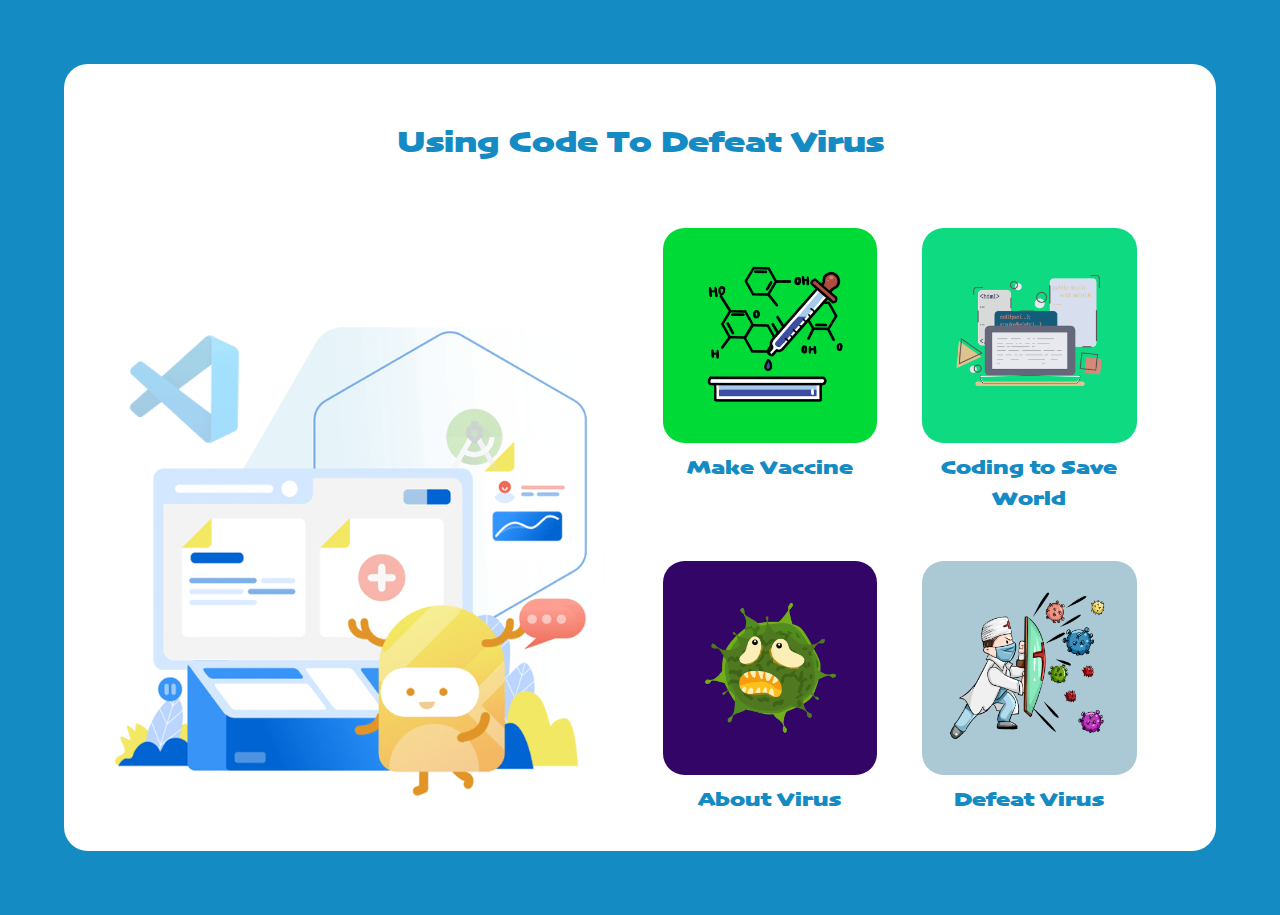
<file: index.html>
<!doctype html><html lang="en"><head><meta charset="utf-8"/><link rel="icon" href="./favicon.ico"/><meta name="viewport" content="width=device-width,initial-scale=1"/><meta name="theme-color" content="#000000"/><meta name="description" content="Web site created using create-react-app"/><link rel="apple-touch-icon" href="./logo192.png"/><link rel="manifest" href="./manifest.json"/><title>Use Code to Defeat Virus</title><link href="./static/css/2.ad8fe80d.chunk.css" rel="stylesheet"><link href="./static/css/main.8bc11567.chunk.css" rel="stylesheet"></head><body><noscript>You need to enable JavaScript to run this app.</noscript><div id="root"></div><script>!function(e){function r(r){for(var n,l,i=r[0],f=r[1],a=r[2],p=0,s=[];p<i.length;p++)l=i[p],Object.prototype.hasOwnProperty.call(o,l)&&o[l]&&s.push(o[l][0]),o[l]=0;for(n in f)Object.prototype.hasOwnProperty.call(f,n)&&(e[n]=f[n]);for(c&&c(r);s.length;)s.shift()();return u.push.apply(u,a||[]),t()}function t(){for(var e,r=0;r<u.length;r++){for(var t=u[r],n=!0,i=1;i<t.length;i++){var f=t[i];0!==o[f]&&(n=!1)}n&&(u.splice(r--,1),e=l(l.s=t[0]))}return e}var n={},o={1:0},u=[];function l(r){if(n[r])return n[r].exports;var t=n[r]={i:r,l:!1,exports:{}};return e[r].call(t.exports,t,t.exports,l),t.l=!0,t.exports}l.m=e,l.c=n,l.d=function(e,r,t){l.o(e,r)||Object.defineProperty(e,r,{enumerable:!0,get:t})},l.r=function(e){"undefined"!=typeof Symbol&&Symbol.toStringTag&&Object.defineProperty(e,Symbol.toStringTag,{value:"Module"}),Object.defineProperty(e,"__esModule",{value:!0})},l.t=function(e,r){if(1&r&&(e=l(e)),8&r)return e;if(4&r&&"object"==typeof e&&e&&e.__esModule)return e;var t=Object.create(null);if(l.r(t),Object.defineProperty(t,"default",{enumerable:!0,value:e}),2&r&&"string"!=typeof e)for(var n in e)l.d(t,n,function(r){return e[r]}.bind(null,n));return t},l.n=function(e){var r=e&&e.__esModule?function(){return e.default}:function(){return e};return l.d(r,"a",r),r},l.o=function(e,r){return Object.prototype.hasOwnProperty.call(e,r)},l.p="./";var i=this["webpackJsonpchild-geek-demo"]=this["webpackJsonpchild-geek-demo"]||[],f=i.push.bind(i);i.push=r,i=i.slice();for(var a=0;a<i.length;a++)r(i[a]);var c=f;t()}([])</script><script src="./static/js/2.9a6ba7d6.chunk.js"></script><script src="./static/js/main.93513c3d.chunk.js"></script></body></html>
</file>
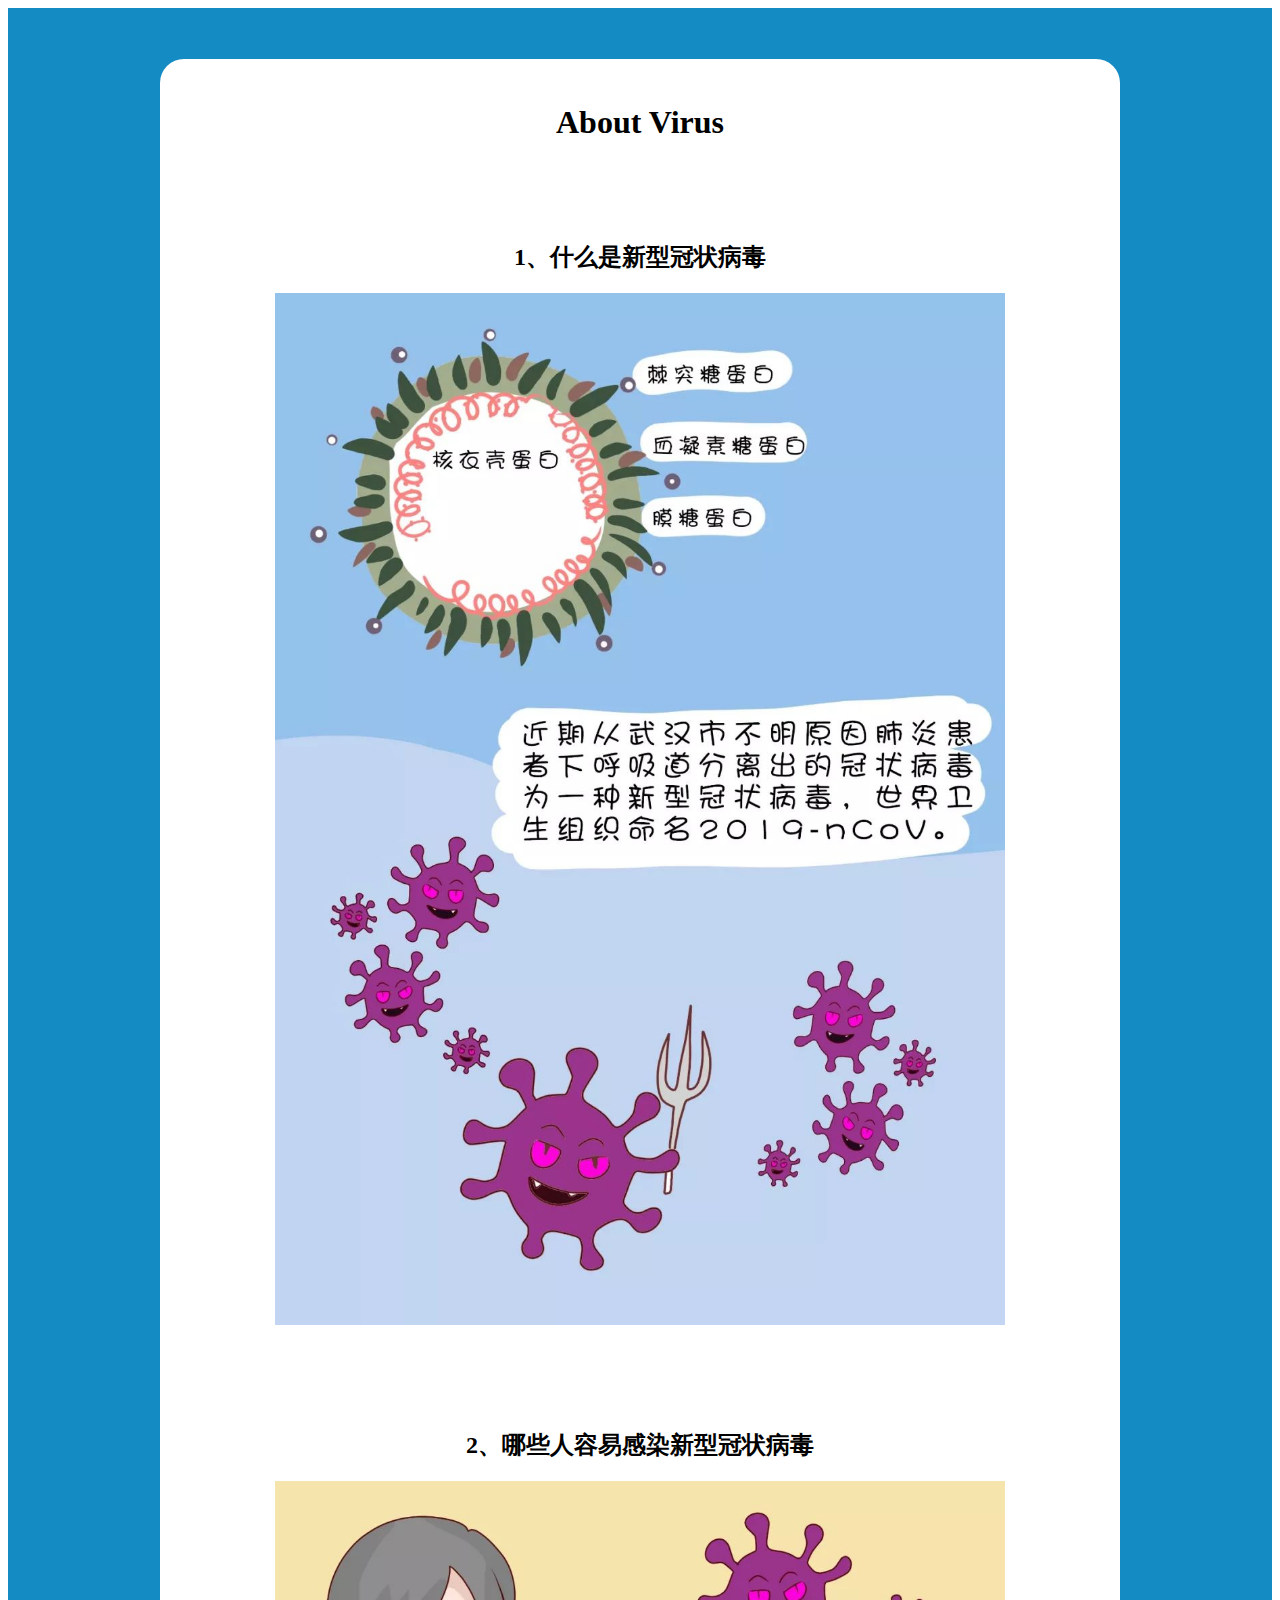
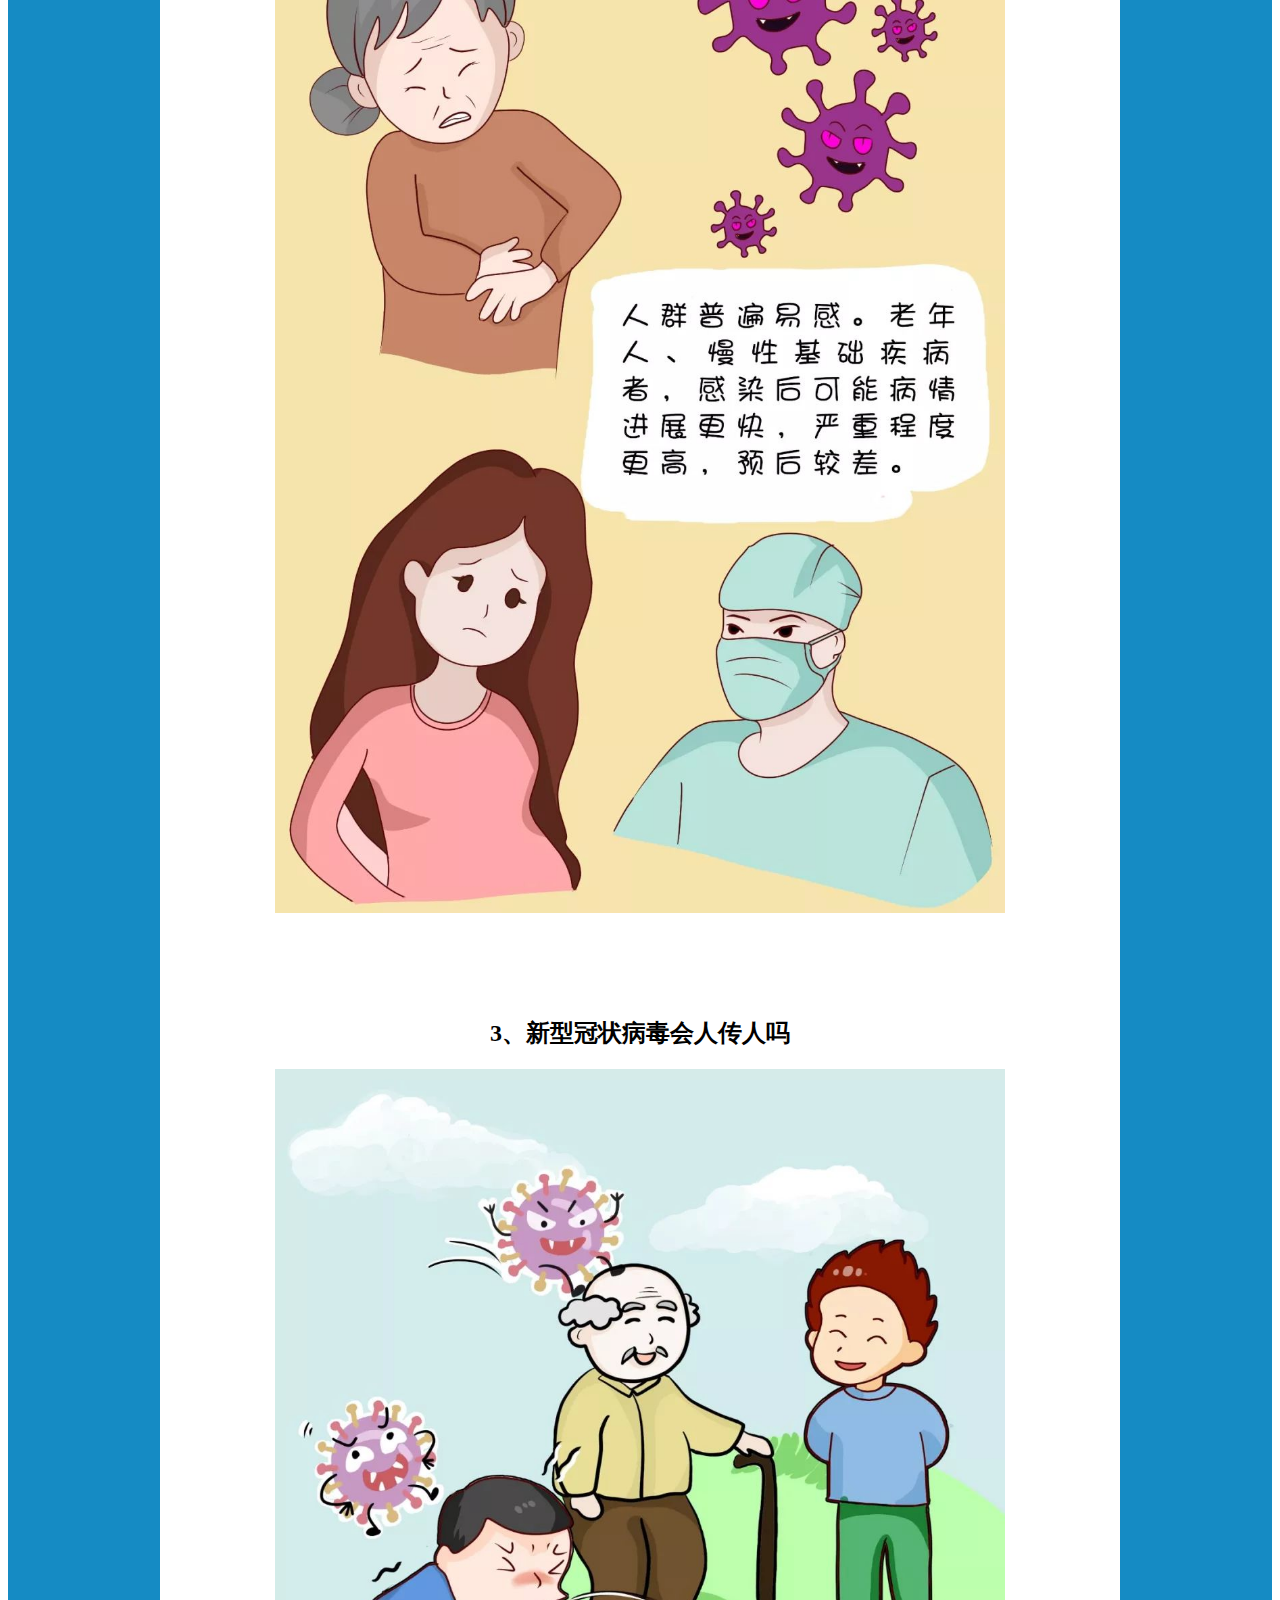
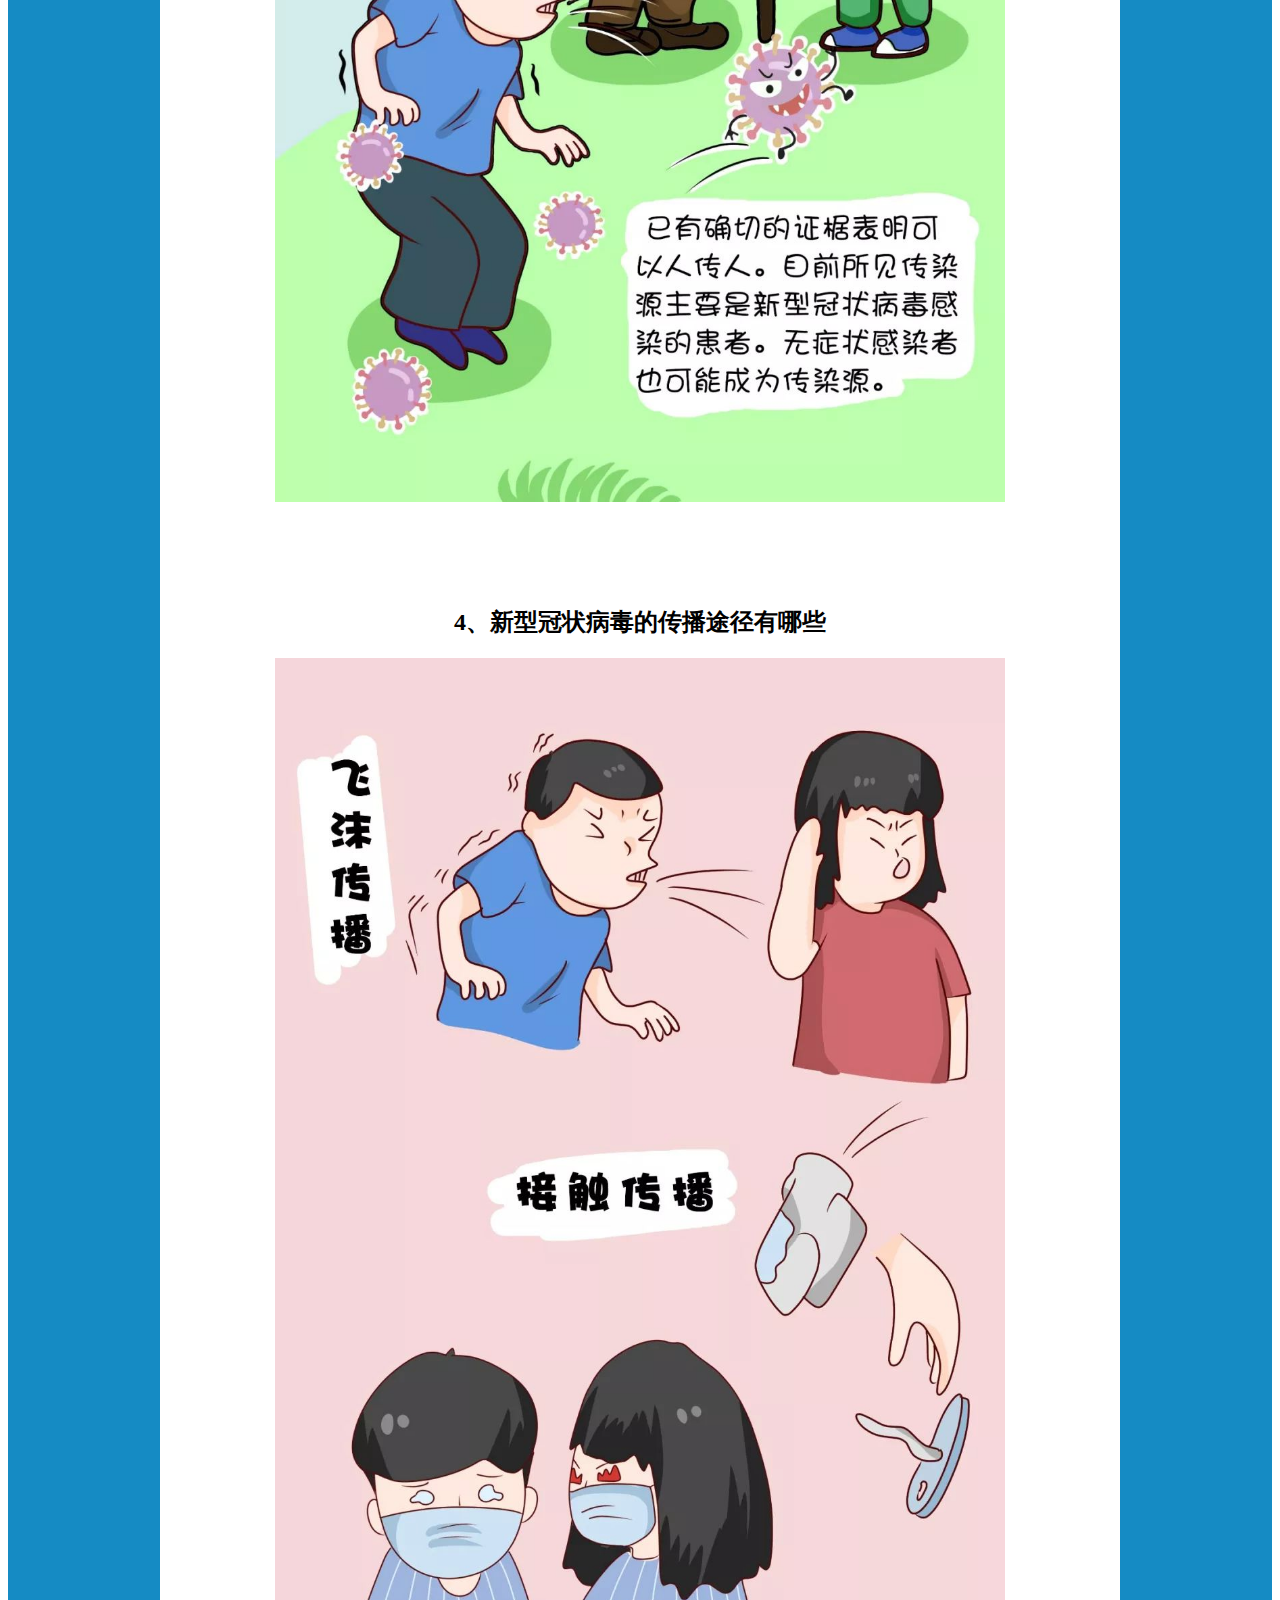
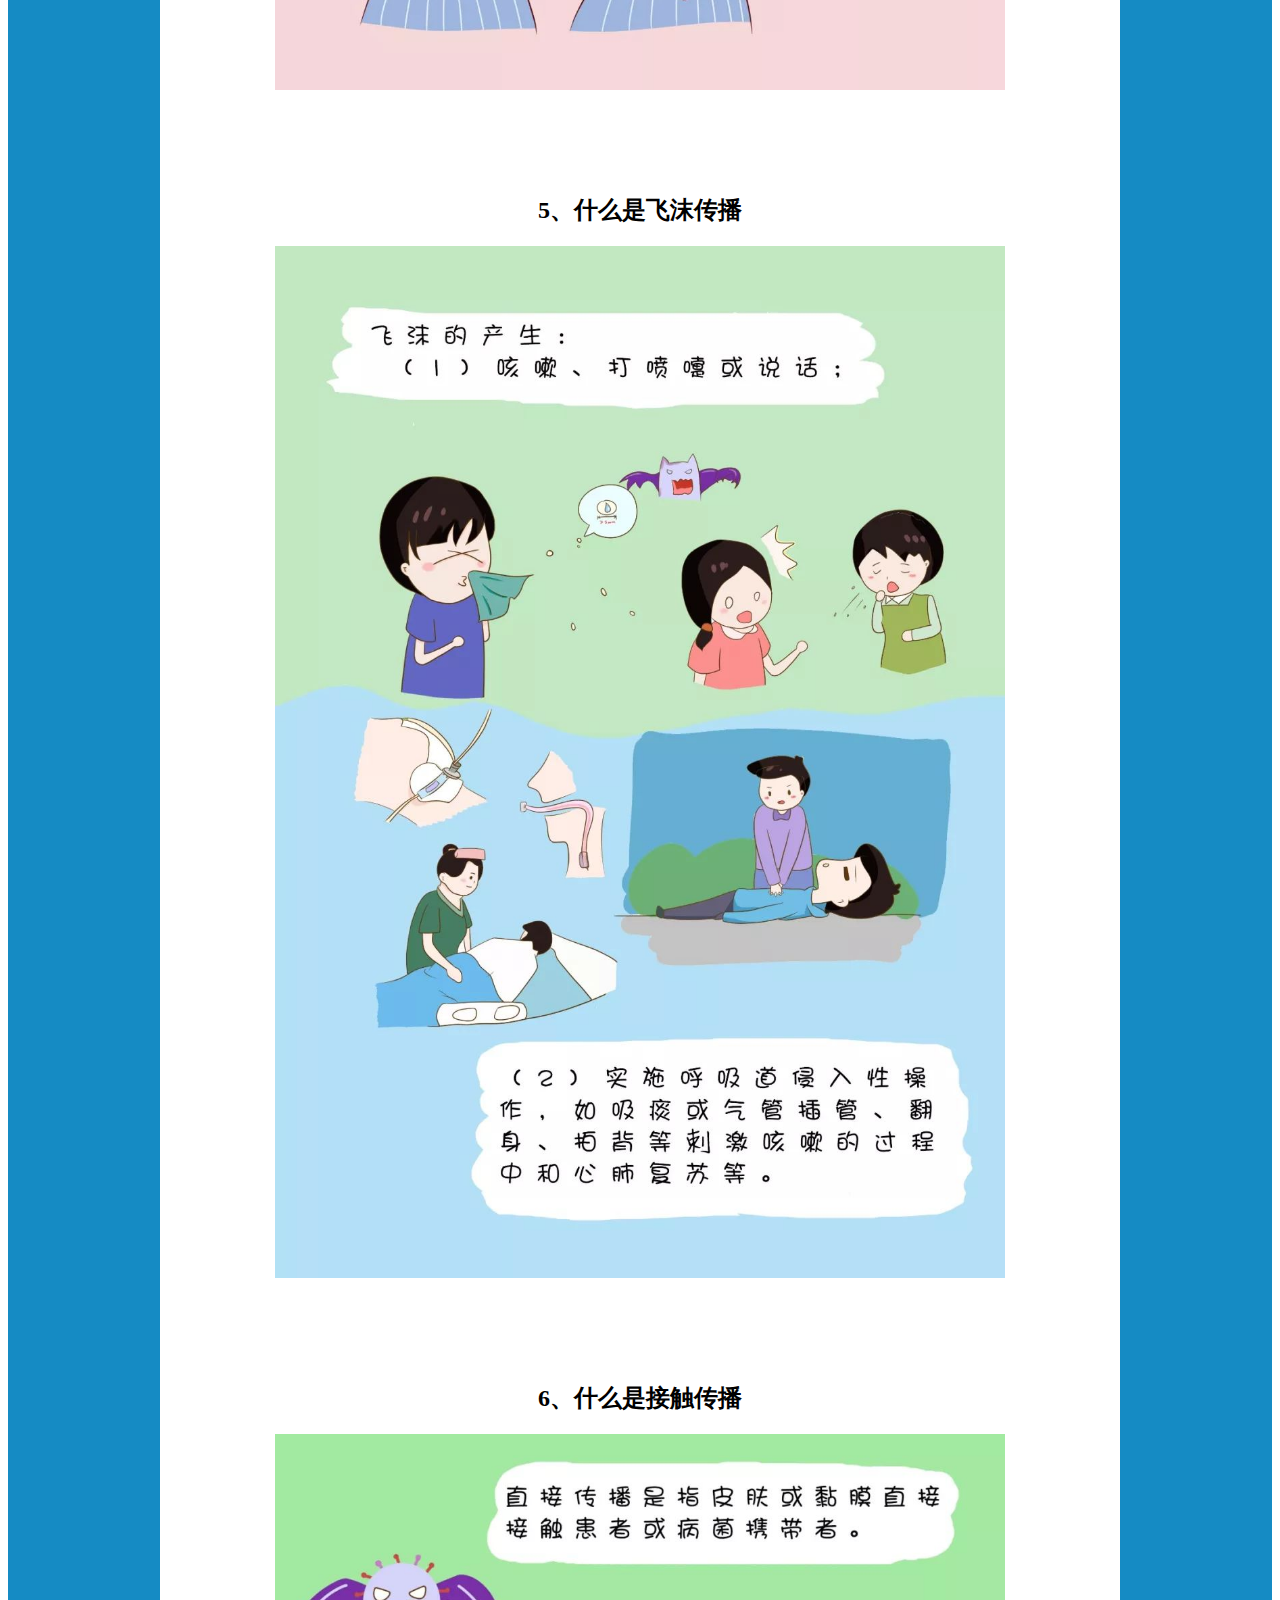
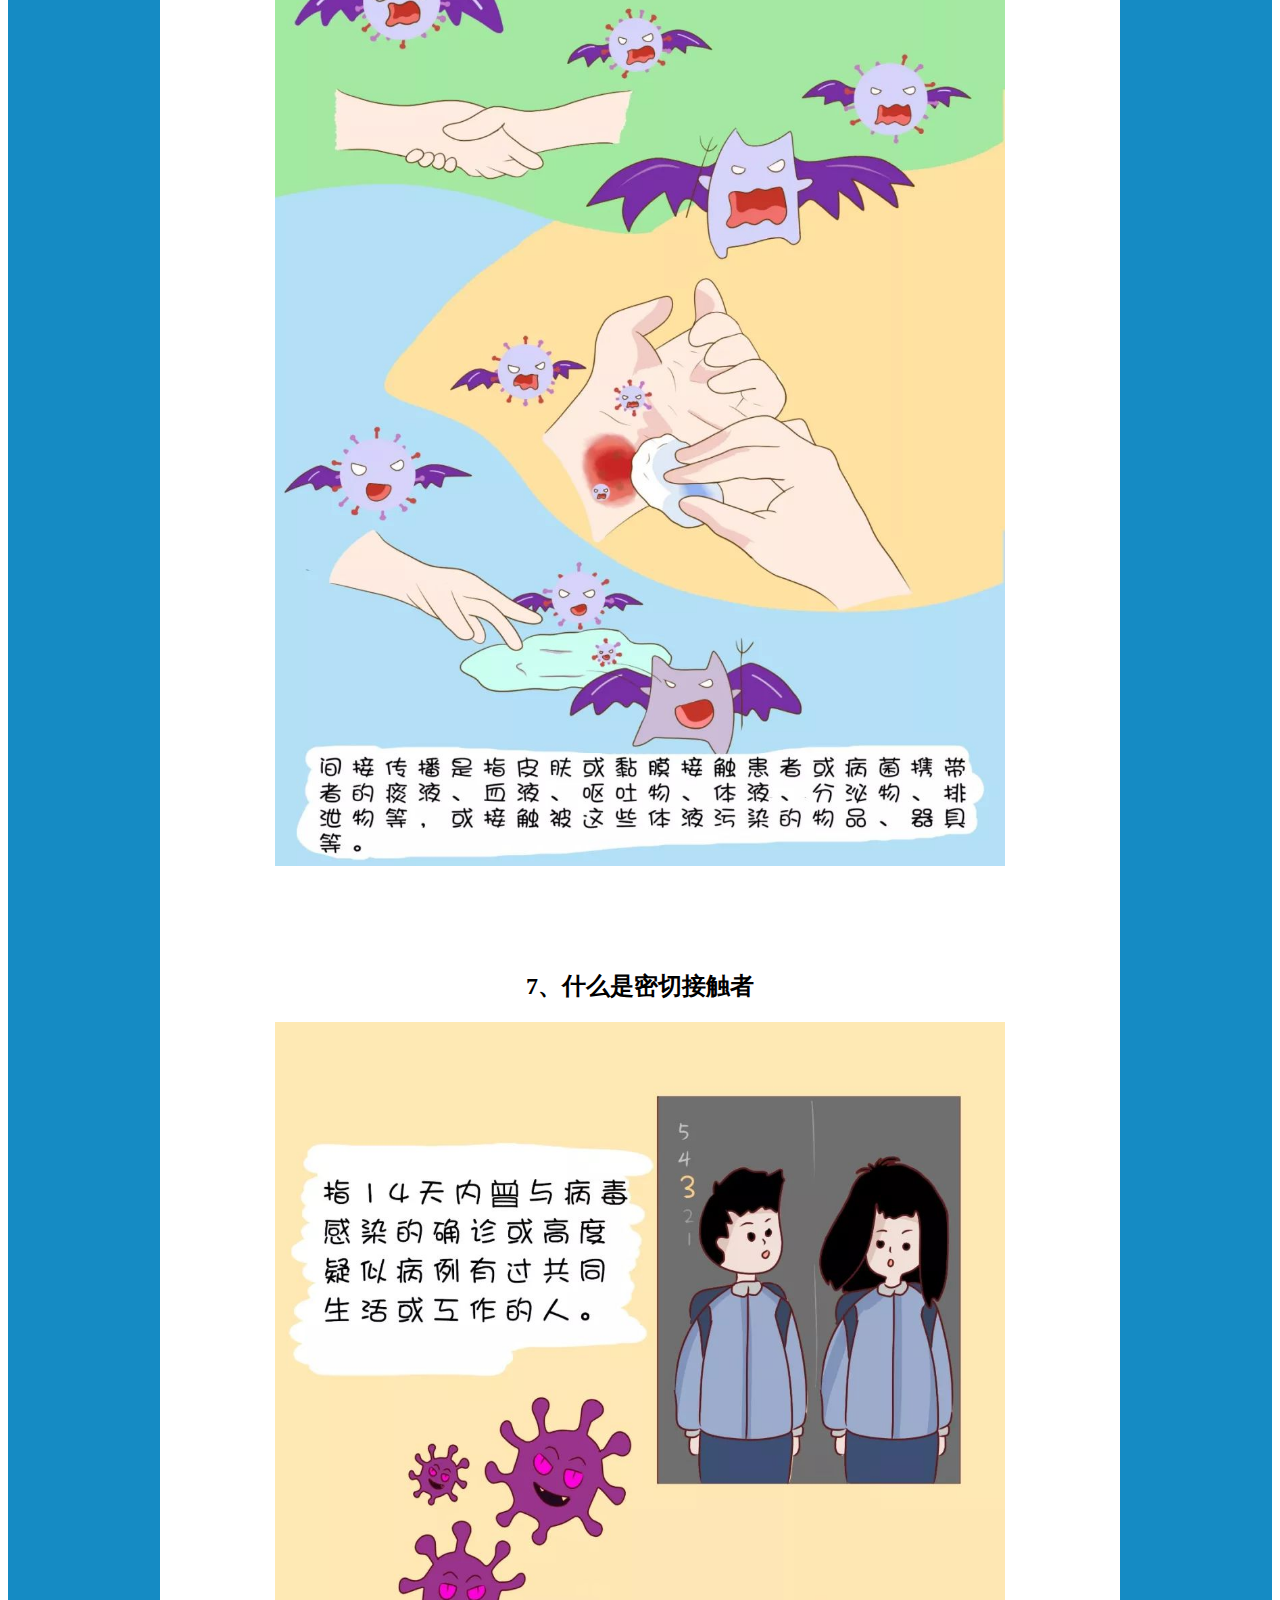
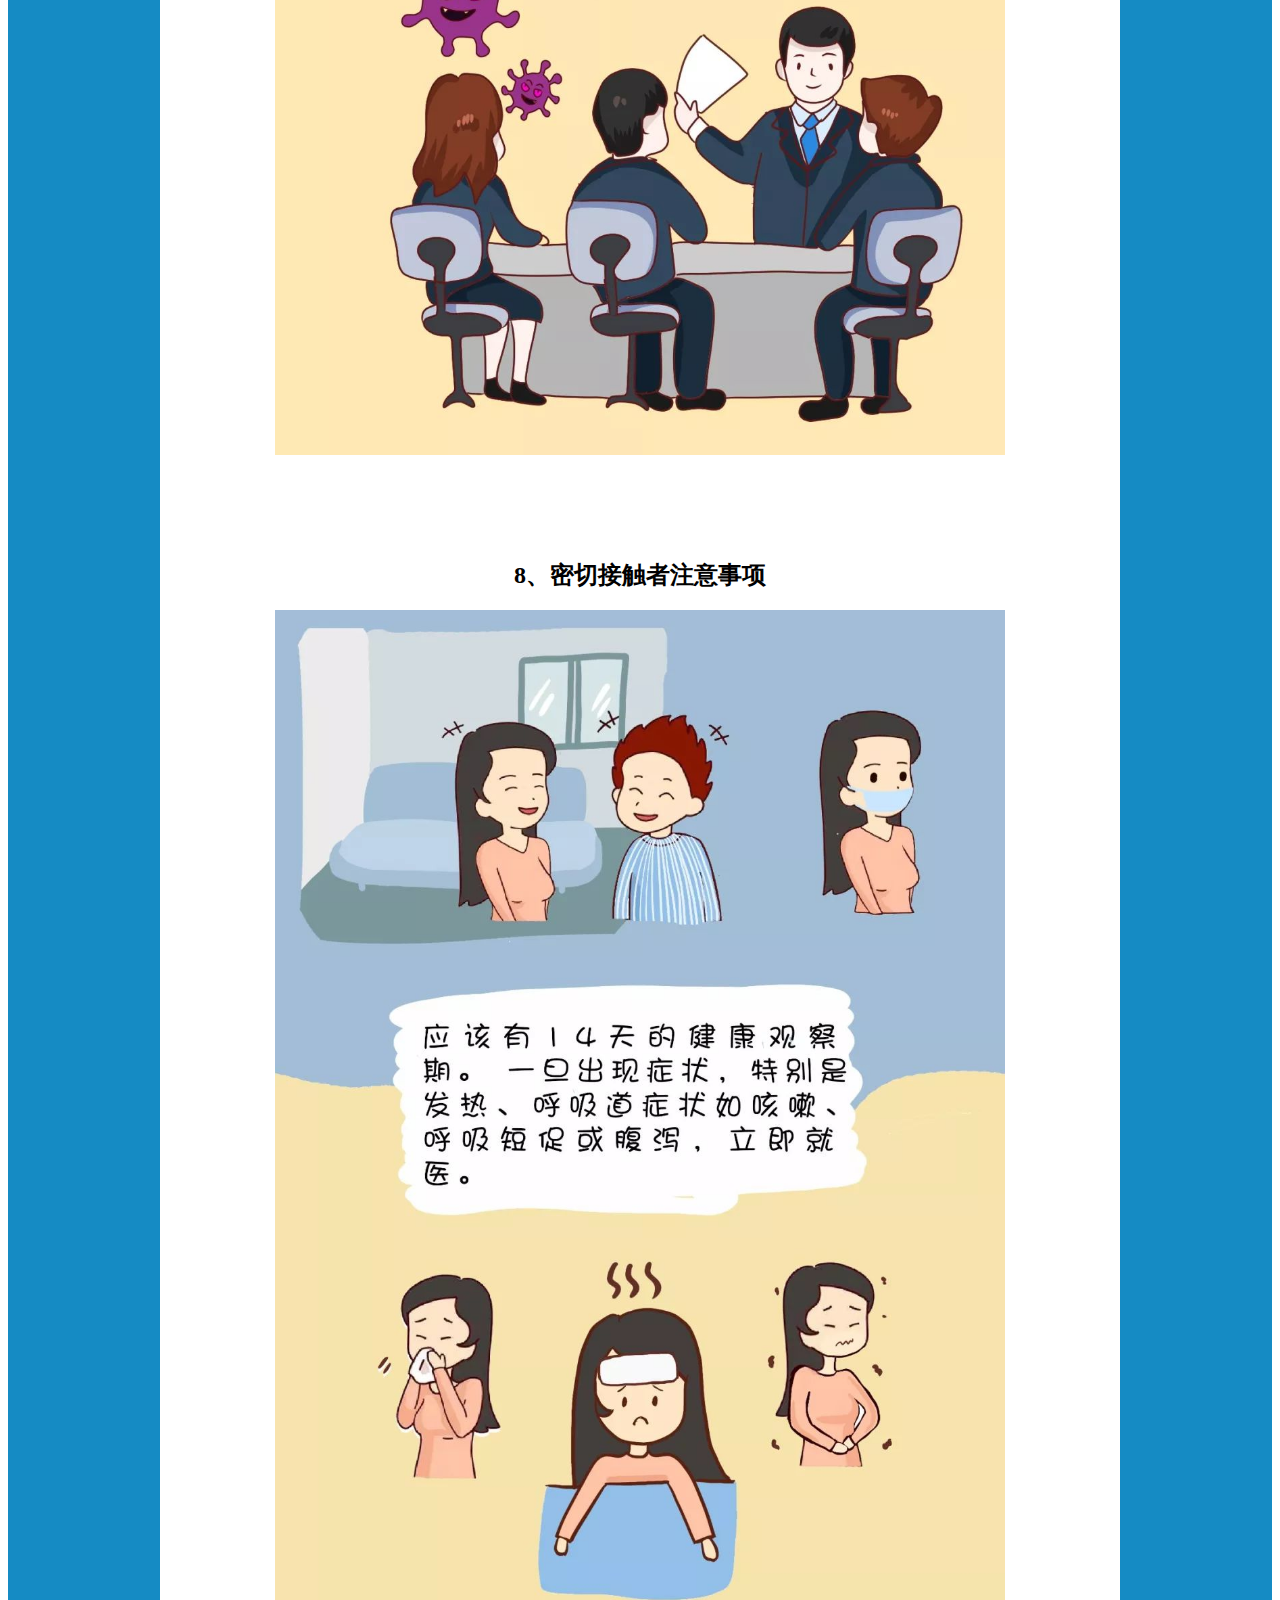
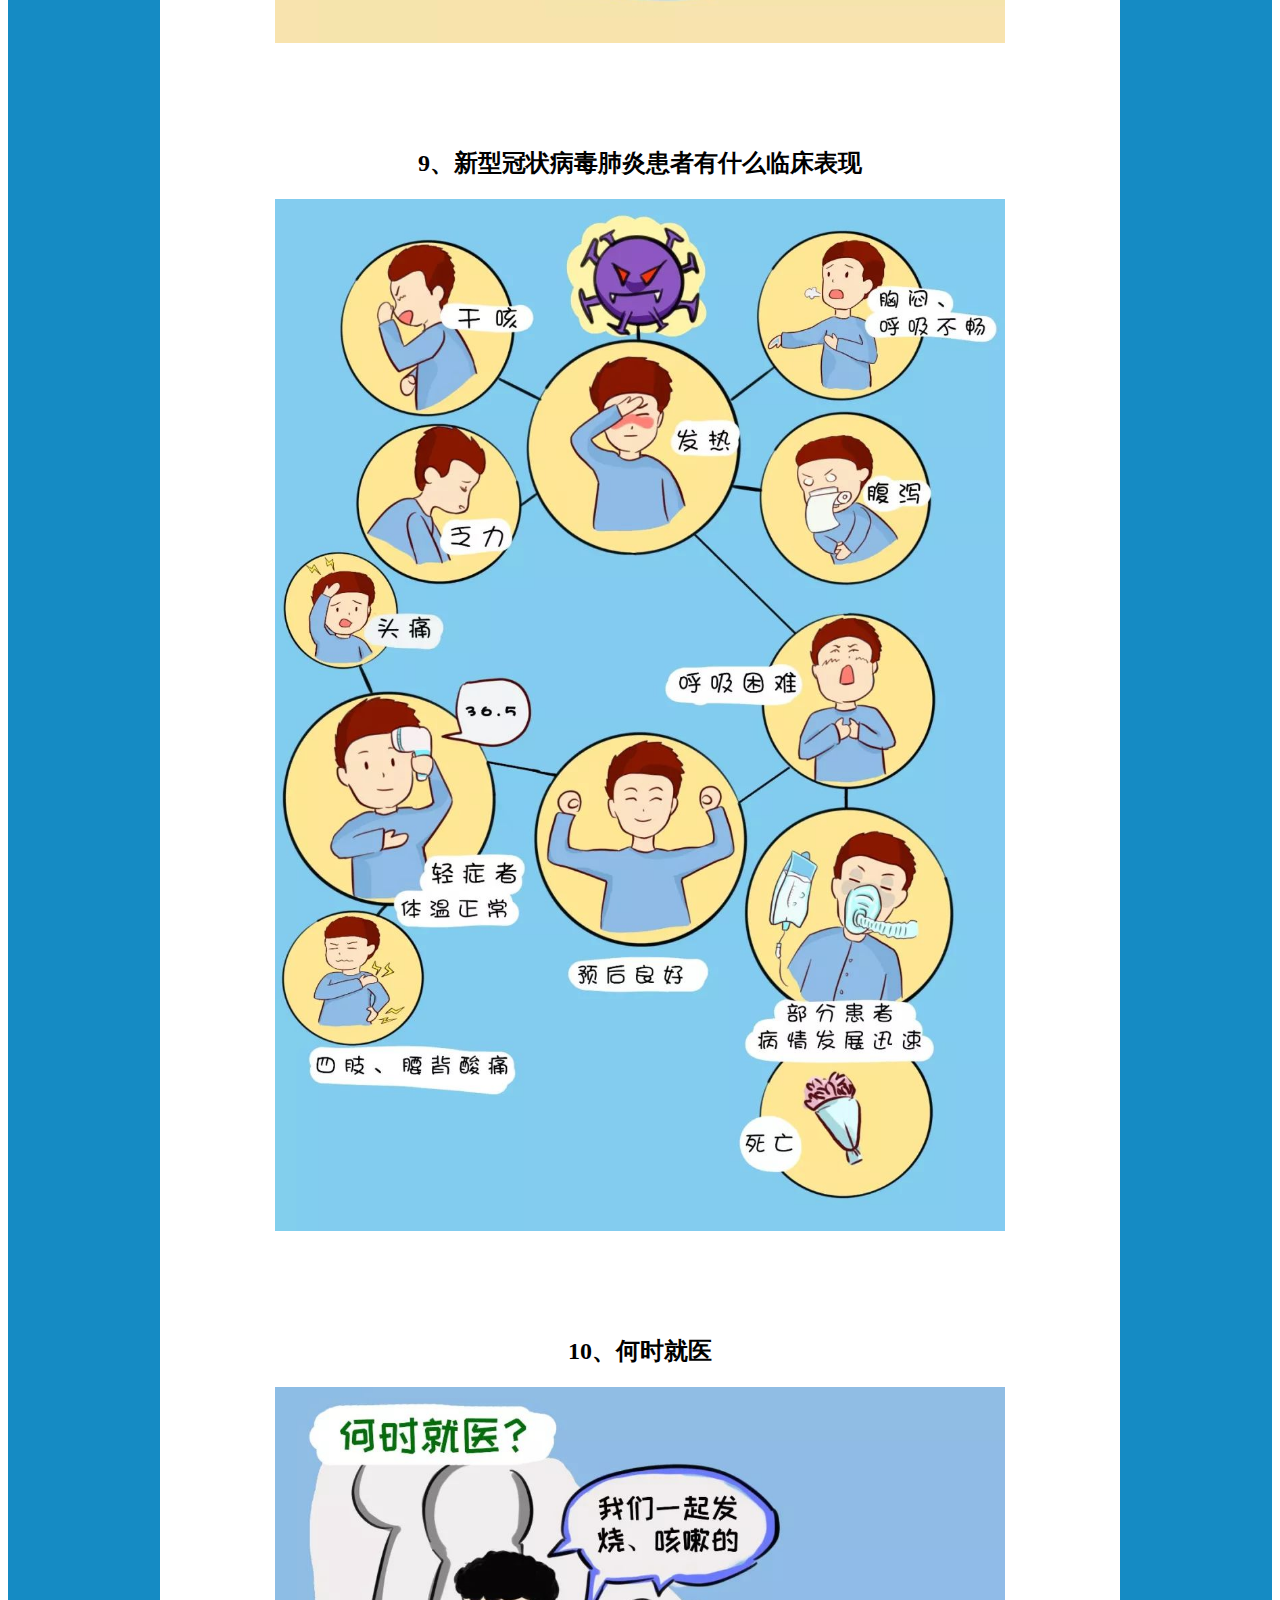
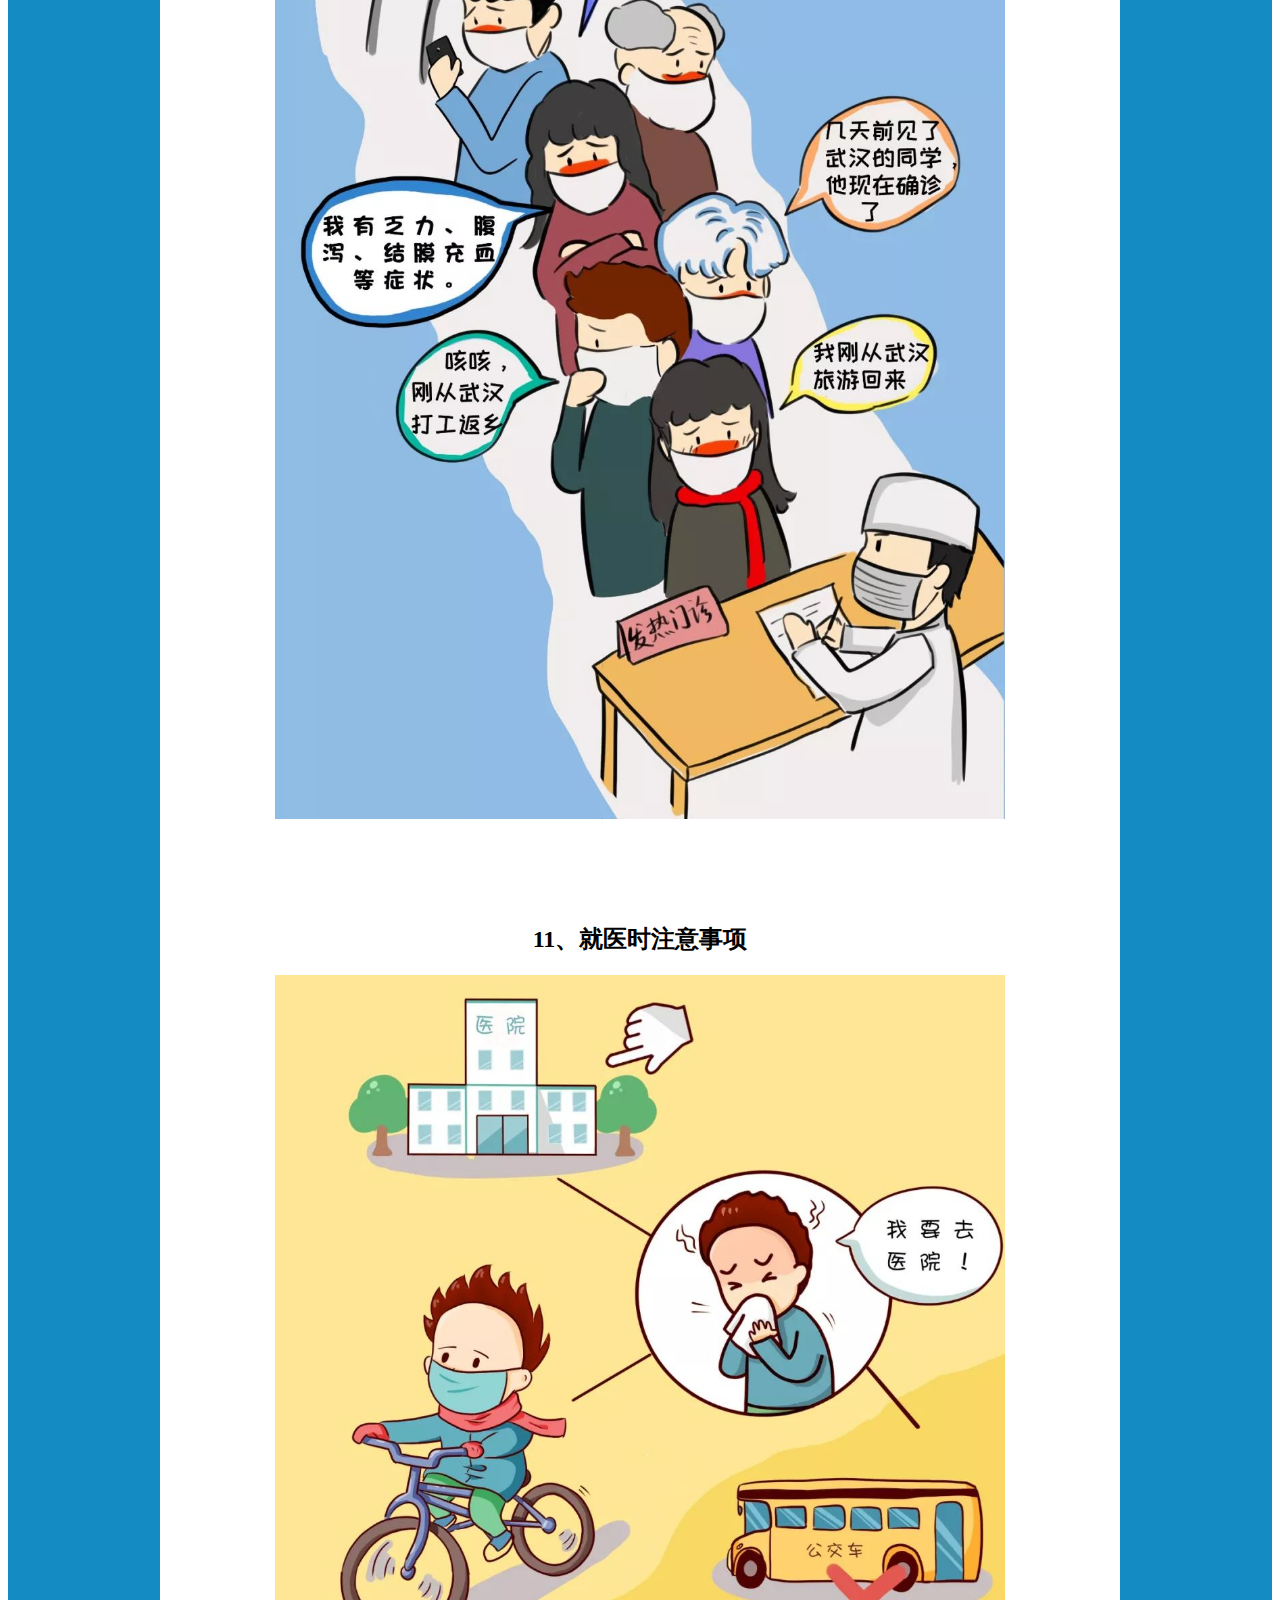
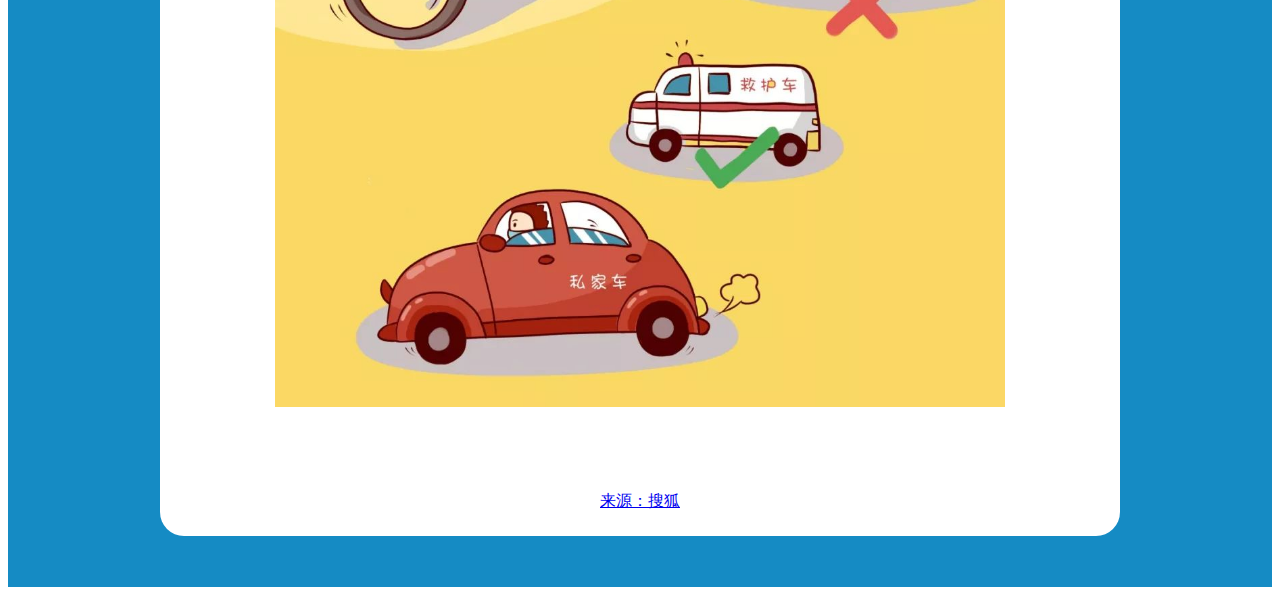
<file: aboutvirus.html>
<!DOCTYPE html>
<html>

<head>
    <meta charset="utf-8" />
    <title>About Virus</title>
</head>

<body>
    <div
        style="text-align: center; background-color: #158BC4; padding-left: 12%; padding-right: 12%; padding-top: 4%; padding-bottom: 4%;">
        <div style="background-color: #fff; border-radius: 24px; padding: 24px;">

            <h1>About Virus</h1>
            <h2 style="margin-top: 100px;">1、什么是新型冠状病毒</h2>
            <img src="res/1.jpeg" width="80%" height="auto">

            <h2 style="margin-top: 100px;">2、哪些人容易感染新型冠状病毒</h2>
            <img src="res/2.jpeg" width="80%" height="auto">

            <h2 style="margin-top: 100px;">3、新型冠状病毒会人传人吗</h2>
            <img src="res/3.jpeg" width="80%" height="auto">

            <h2 style="margin-top: 100px;">4、新型冠状病毒的传播途径有哪些</h2>
            <img src="res/4.jpeg" width="80%" height="auto">

            <h2 style="margin-top: 100px;">5、什么是飞沫传播</h2>
            <img src="res/5.jpeg" width="80%" height="auto">

            <h2 style="margin-top: 100px;">6、什么是接触传播</h2>
            <img src="res/6.jpeg" width="80%" height="auto">

            <h2 style="margin-top: 100px;">7、什么是密切接触者</h2>
            <img src="res/7.jpeg" width="80%" height="auto">

            <h2 style="margin-top: 100px;">8、密切接触者注意事项</h2>
            <img src="res/8.jpeg" width="80%" height="auto">

            <h2 style="margin-top: 100px;">9、新型冠状病毒肺炎患者有什么临床表现</h2>
            <img src="res/9.jpeg" width="80%" height="auto">

            <h2 style="margin-top: 100px;">10、何时就医</h2>
            <img src="res/10.jpeg" width="80%" height="auto">

            <h2 style="margin-top: 100px;">11、就医时注意事项</h2>
            <img src="res/11.jpeg" width="80%" height="auto">

            <div style="margin-top: 80px;">
                <a href="https://www.sohu.com/a/372573676_100196173">来源：搜狐</a>
            </div>
        </div>

    </div>

</body>

</html>
</file>
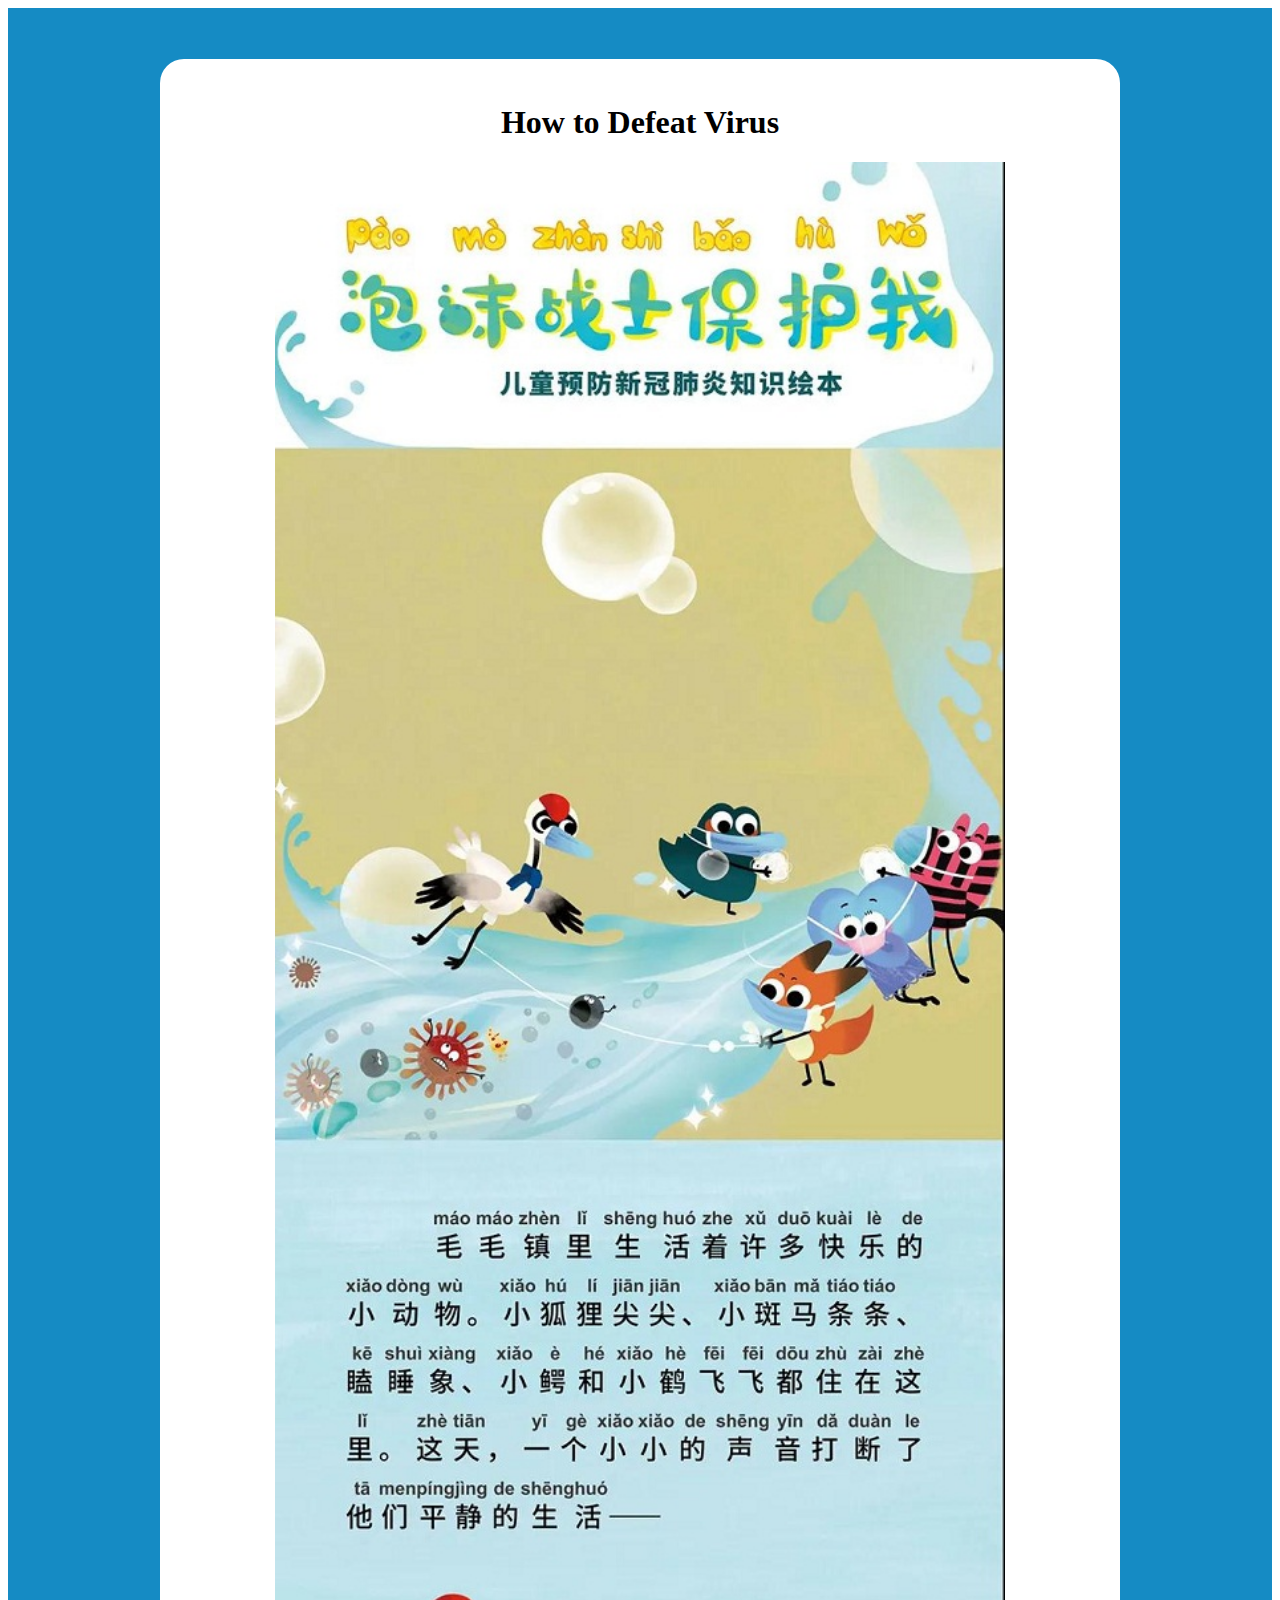
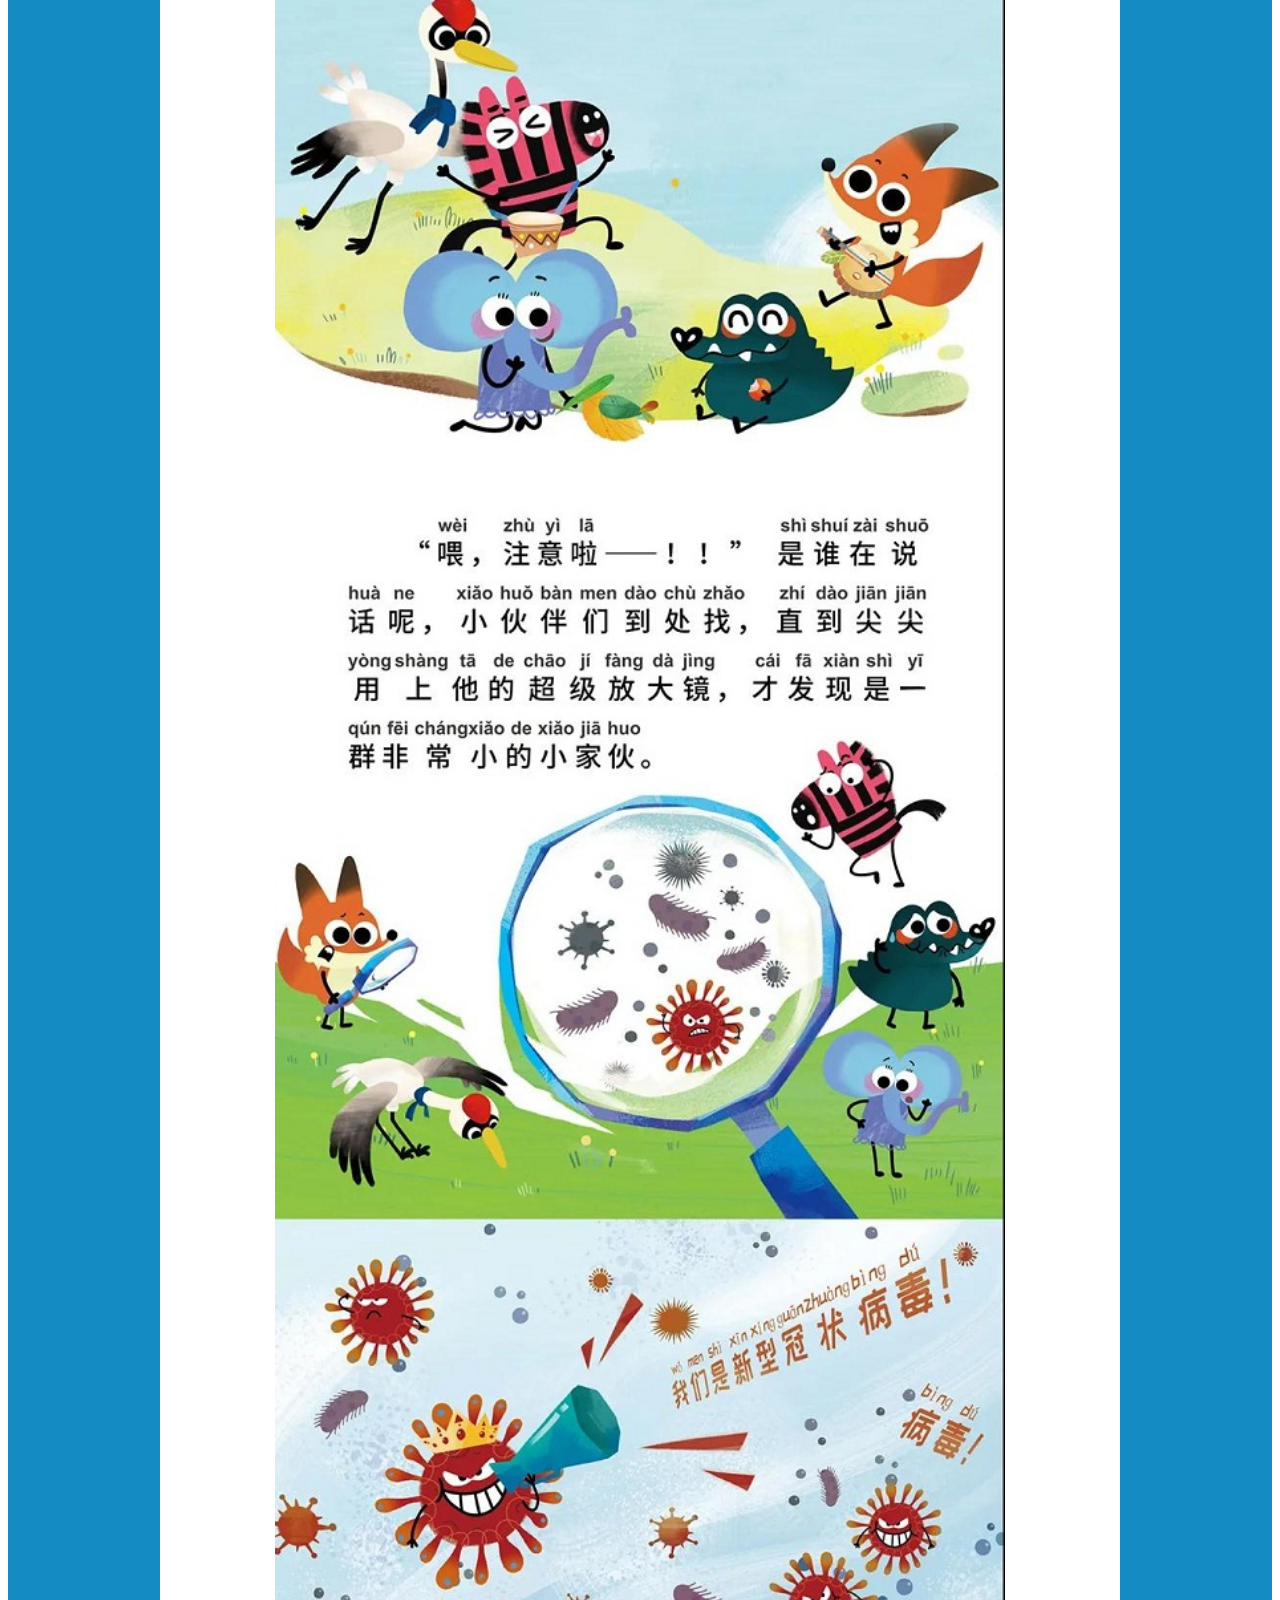
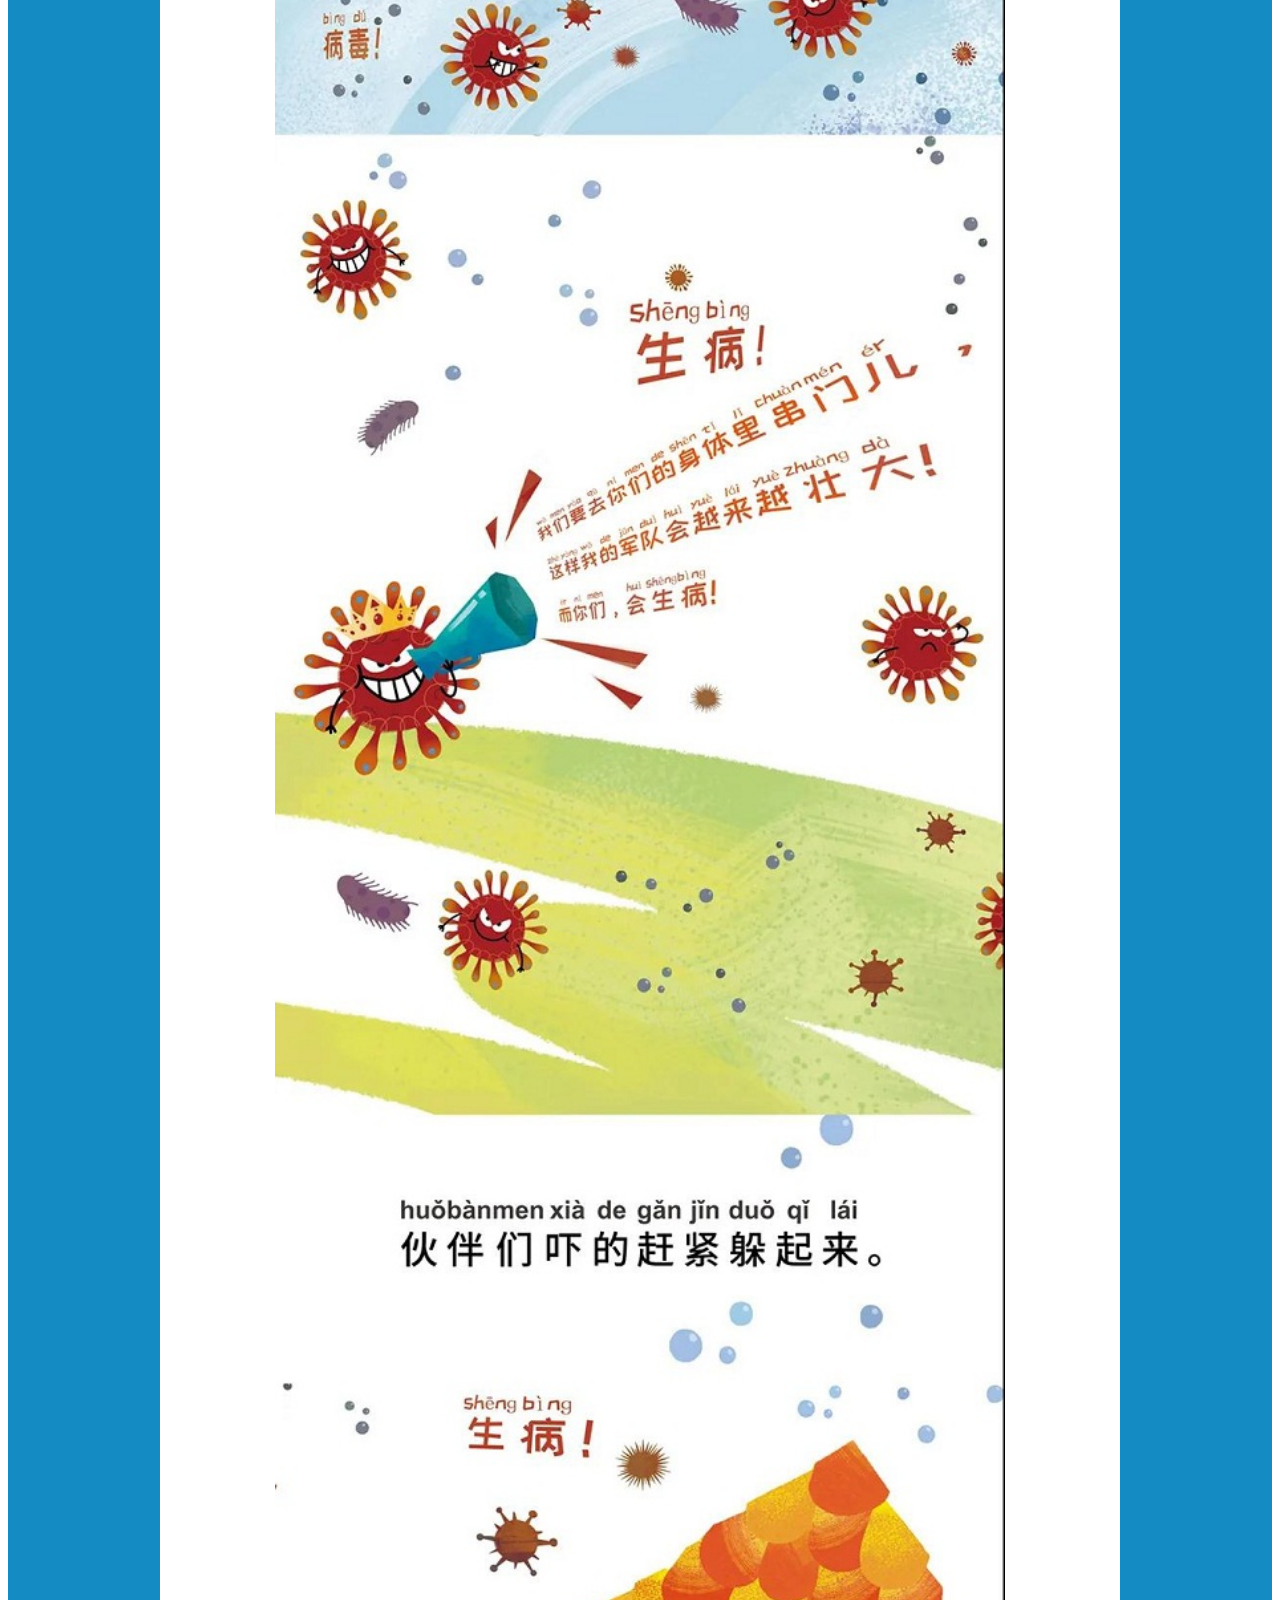
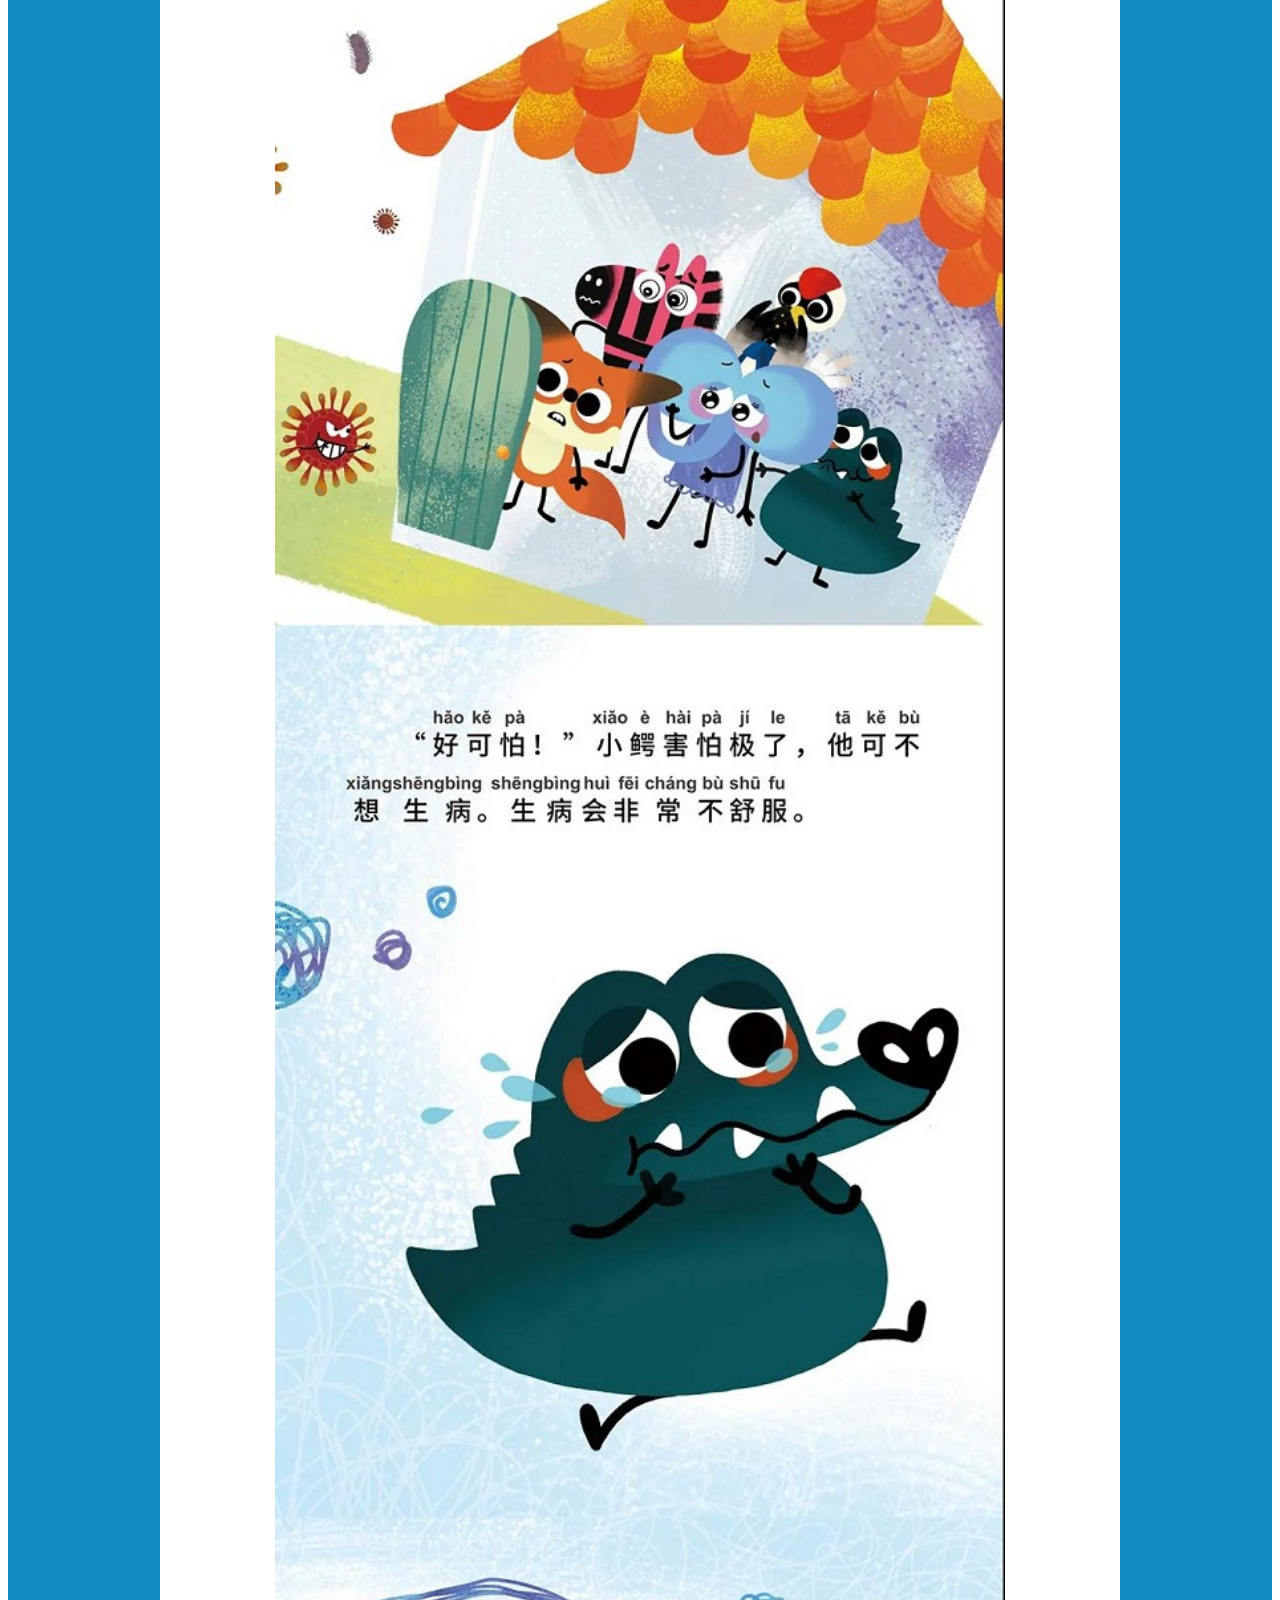
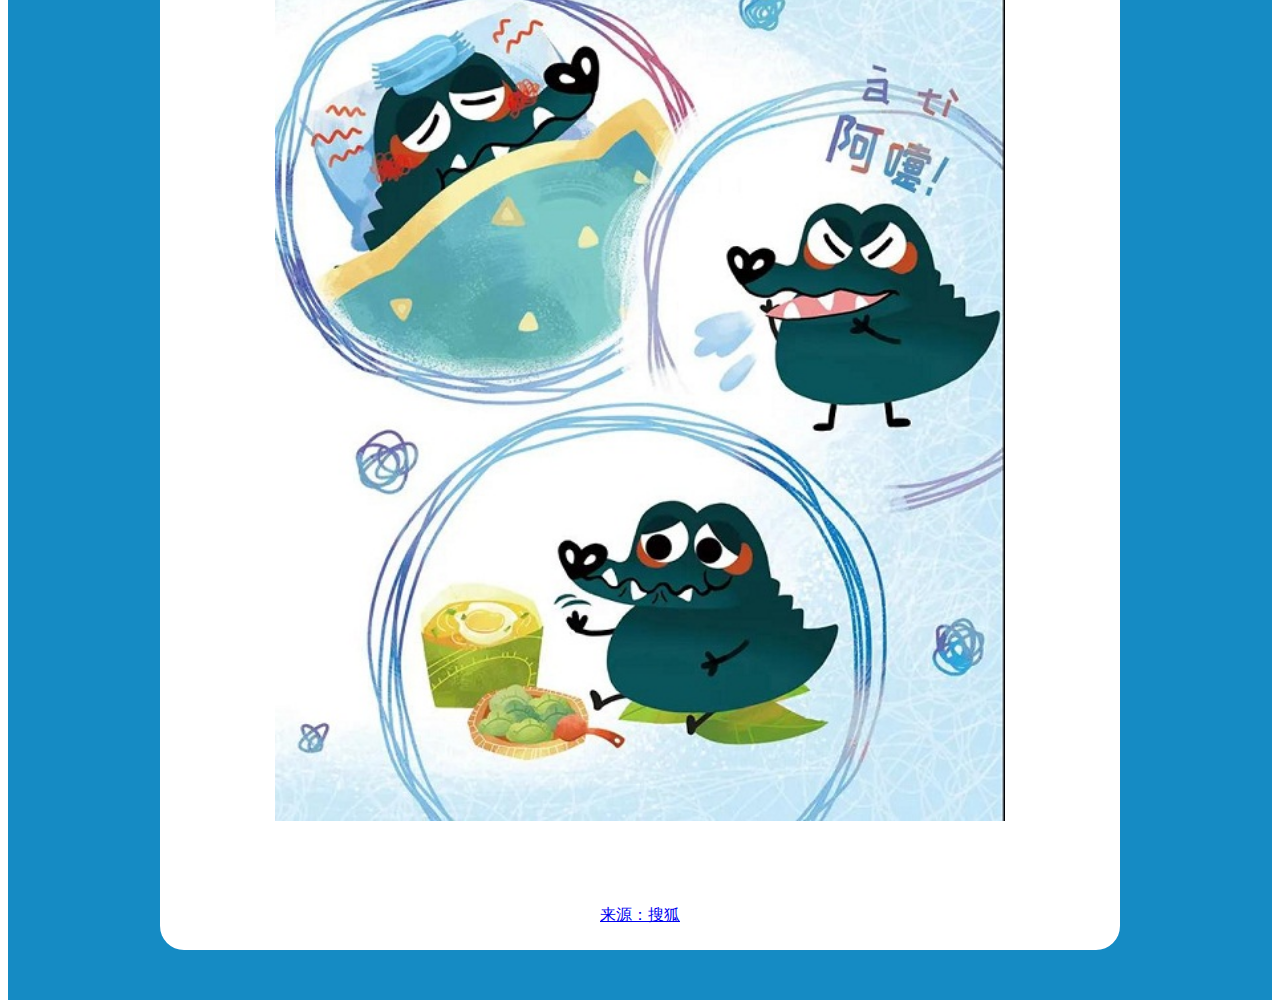
<file: defeatvirus.html>
<!DOCTYPE html>
<html>

<head>
    <meta charset="utf-8" />
    <title>How to Defeat Virus</title>
</head>

<body>
    <div
        style="text-align: center; background-color: #158BC4; padding-left: 12%; padding-right: 12%; padding-top: 4%; padding-bottom: 4%;">
        <div style="background-color: #fff; border-radius: 24px; padding: 24px;">

            <h1>How to Defeat Virus</h1>
            <img src="res/12.jpg" width="80%" height="auto">

            <div style="margin-top: 80px;">
                <a href="https://www.sohu.com/a/372573676_100196173">来源：搜狐</a>
            </div>
        </div>

    </div>

</body>

</html>
</file>
<file: static/css/main.8bc11567.chunk.css>
body{margin:0;font-family:-apple-system,BlinkMacSystemFont,"Segoe UI","Roboto","Oxygen","Ubuntu","Cantarell","Fira Sans","Droid Sans","Helvetica Neue",sans-serif;-webkit-font-smoothing:antialiased;-moz-osx-font-smoothing:grayscale}code{font-family:source-code-pro,Menlo,Monaco,Consolas,"Courier New",monospace}@font-face{font-family:"Skia";src:url(../../static/media/Skia.dbe42a12.ttf)}#root{height:100%;width:100%}.pageContent{background-color:#158bc4;width:100%;height:auto;padding:5%}.mainContent{background-color:#fff;width:100%;height:auto;border-radius:24px}.header{font-family:"Skia";color:#158bc4;font-size:30px;text-align:center;width:100%;height:50px;line-height:160px;margin-bottom:80px;font-style:bold}.body{width:100%;height:90%;display:flex;padding:1%;align-items:center}.left{width:50%;height:100%}.leftImage{width:90%;height:auto;margin:auto 5%}.right{width:50%;height:100%;display:flex;align-items:flex-start;flex-flow:row wrap}.iconItem{width:46%;height:auto;padding:4%}.groupOne{background-color:#00da36}.groupOne,.groupTwo{width:100%;height:auto;border-radius:10%}.groupTwo{background-color:#330567}.groupThree{background-color:#aac9d4}.groupFour,.groupThree{width:100%;height:auto;border-radius:10%}.groupFour{background-color:#0dda81}.iconImg{width:80%;height:auto;margin:10%}.iconName{text-align:center;font-size:20px;color:#158bc4;margin-top:10px}.ant-modal-header,.iconName{font-family:"Skia"}.vaccineSection{height:100%;width:100%;margin:auto 5px;display:flex;justify-content:center;align-items:center;justify-content:space-between}.vaccineItem{width:18%;height:300px;padding:10px;margin:1%;background-size:cover;background-position:100%;background-repeat:no-repeat;border-radius:10%;opacity:.8}.vaccineName{font-family:"Skia";font-size:20px;color:#fff;line-height:300px;height:300px;width:100%;text-align:center;display:block;margin:0 auto;overflow:hidden}
/*# sourceMappingURL=main.8bc11567.chunk.css.map */
</file>
